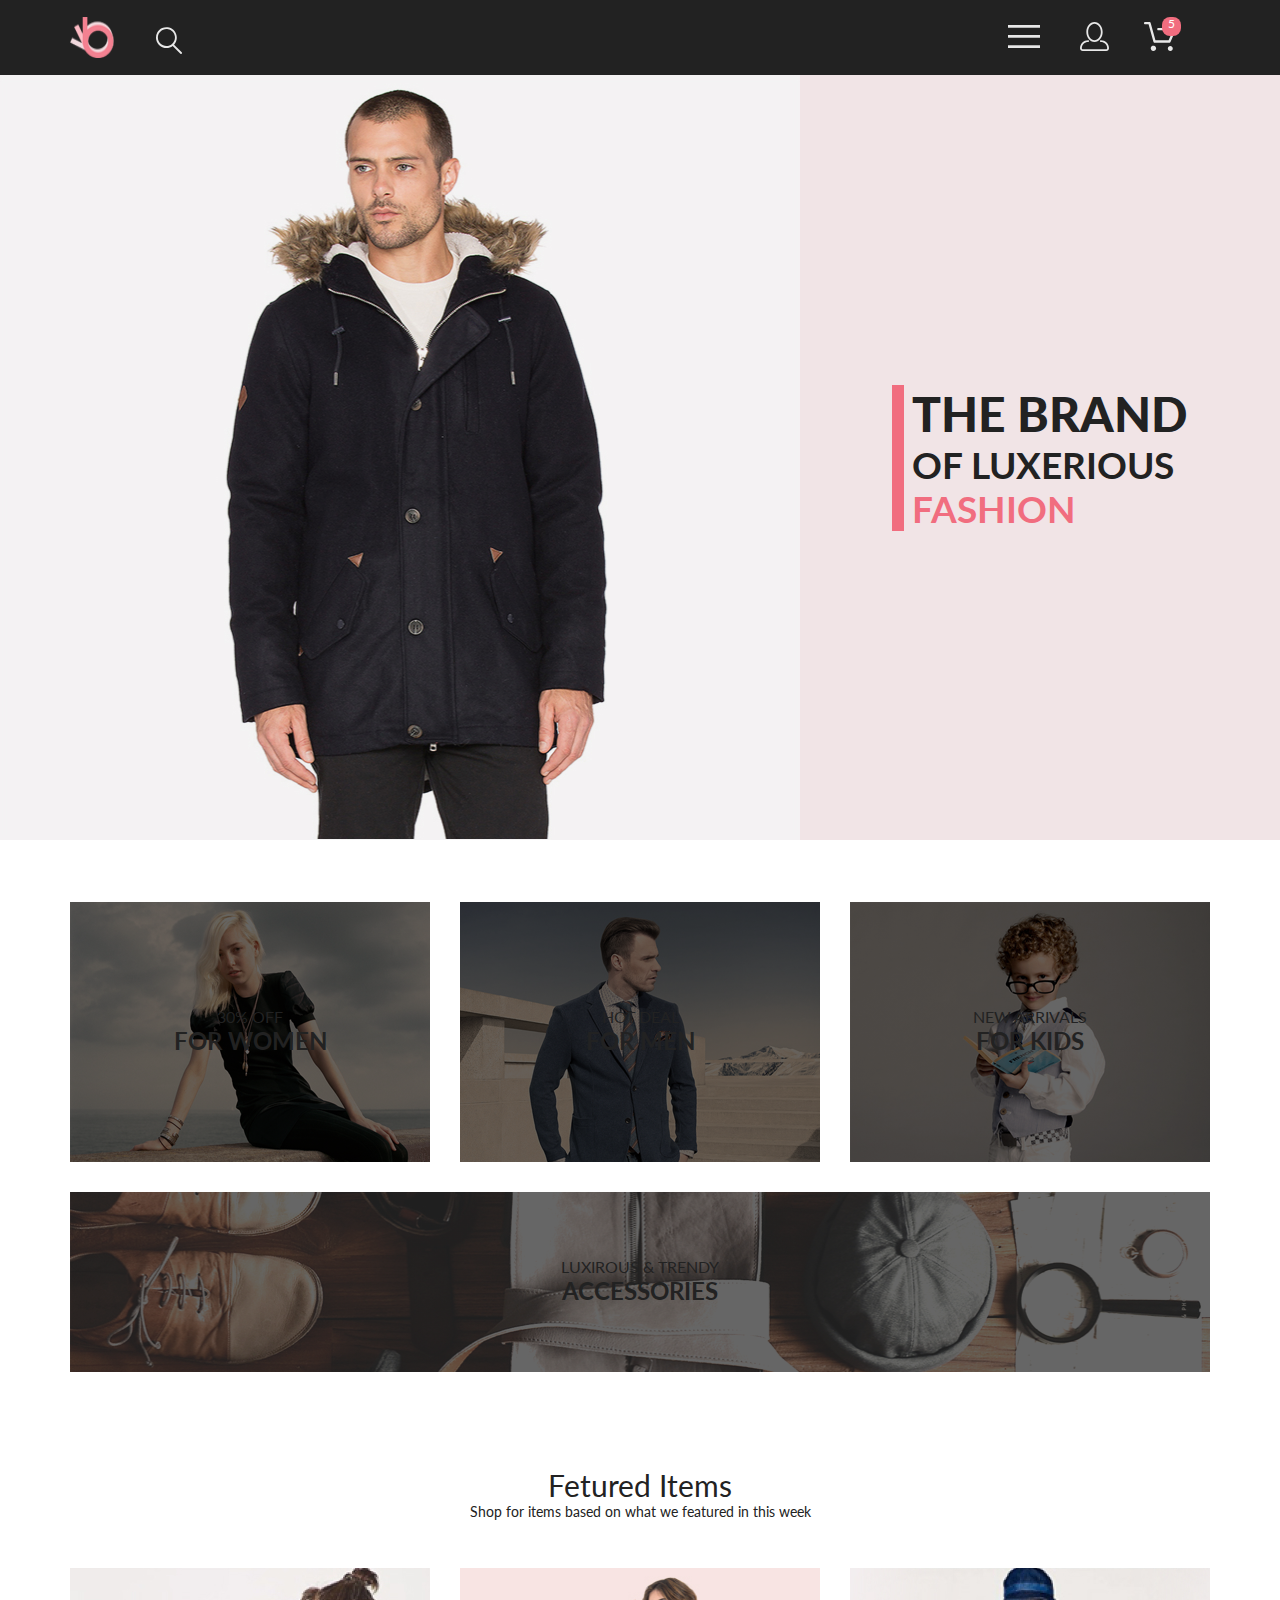
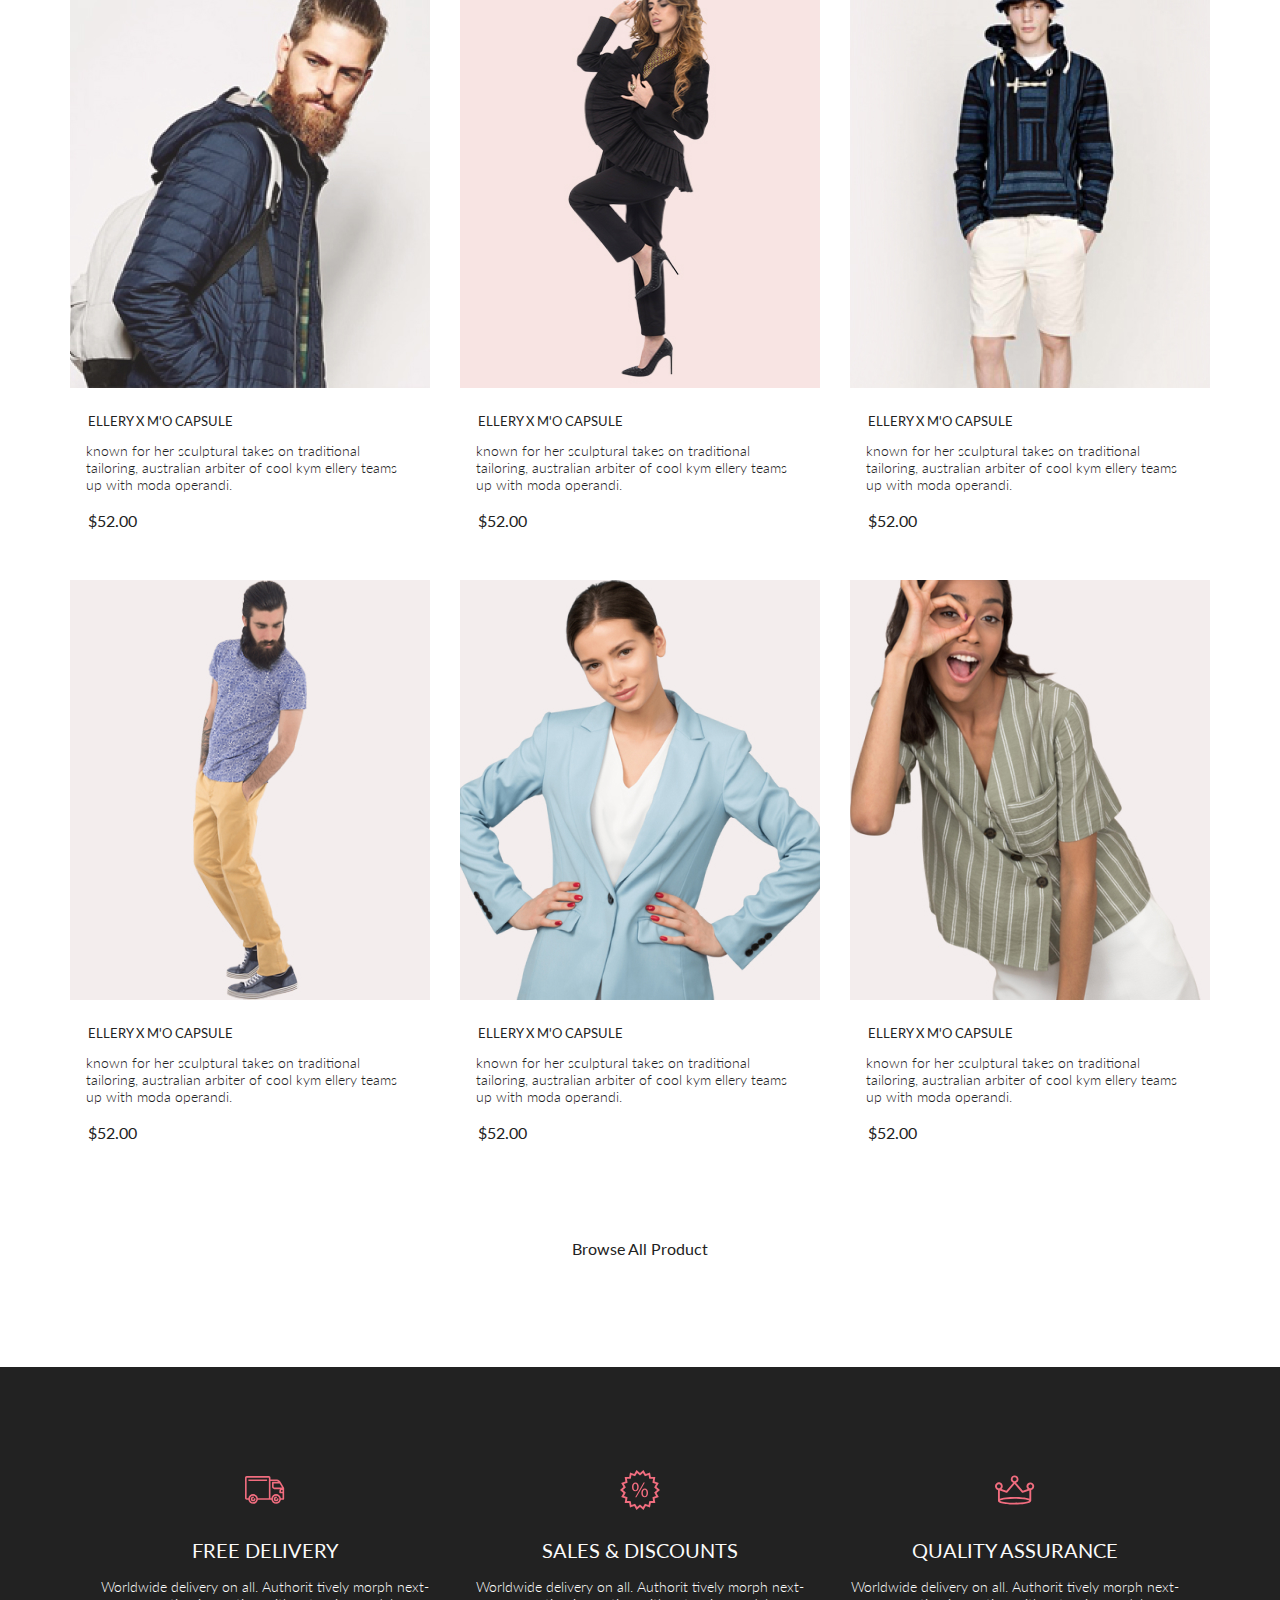
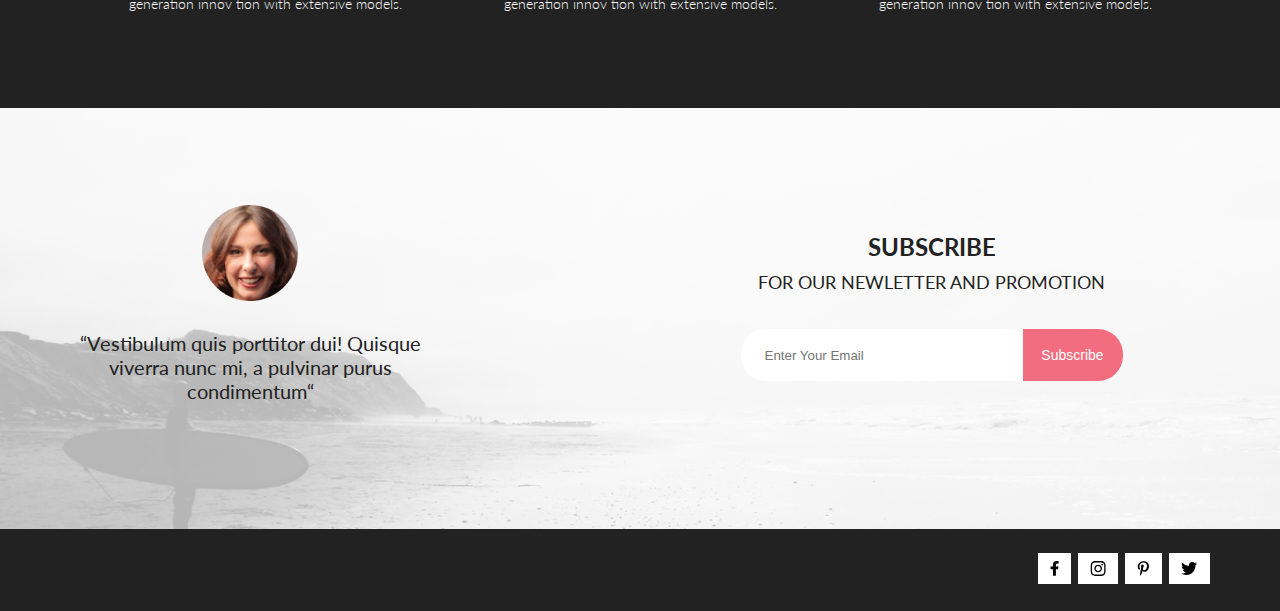
<file: lesson_1/index.html>
<!DOCTYPE html>
<html lang="en">

<head>
    <meta charset="UTF-8">
    <meta http-equiv="X-UA-Compatible" content="IE=edge">
    <meta name="viewport" content="width=device-width, initial-scale=1.0">
    <link rel="preconnect" href="https://fonts.googleapis.com">
    <link rel="preconnect" href="https://fonts.gstatic.com" crossorigin>
    <link href="https://fonts.googleapis.com/css2?family=Lato:wght@300;400;700;900&display=swap" rel="stylesheet">
    <link rel="stylesheet" href="./css/reset.css">
    <link rel="stylesheet" href="./css/style.css">
    <title>Document</title>
</head>

<body>
    <header class="header">
        <div class="container header__wrp">
            <div class="header__wrp-flex">
                <img class="header__logo" src="img/logo.png" alt="logo">
                <form action="#" class="header__loupe">
                    <input class="header__loupe-input" id="search" type="search">
                    <label for="search">
                        <svg width="27" height="28" viewBox="0 0 27 28" xmlns="http://www.w3.org/2000/svg">
                            <path
                                d="M19.0596 17.6259C20.6713 15.8658 21.6282 13.6048 21.7698 11.2225C21.9113 8.84018 21.2288 6.48173 19.8369 4.54318C18.445 2.60463 16.4285 1.20404 14.126 0.576619C11.8234 -0.0508009 9.3751 0.13316 7.19217 1.09761C5.00923 2.06205 3.22463 3.74825 2.13804 5.87302C1.05145 7.9978 0.729054 10.4318 1.225 12.7661C1.72094 15.1005 3.00501 17.1932 4.86158 18.6927C6.71814 20.1922 9.03413 21.0072 11.4206 21.0009C13.673 21.004 15.8645 20.27 17.6606 18.9109L25.4086 26.7179C25.4941 26.807 25.5965 26.8781 25.7099 26.927C25.8232 26.9759 25.9452 27.0017 26.0686 27.0029C26.1923 27.0033 26.3148 26.9782 26.4283 26.9292C26.5419 26.8801 26.6441 26.8082 26.7286 26.7179C26.9025 26.537 26.9997 26.2958 26.9997 26.0449C26.9997 25.794 26.9025 25.5528 26.7286 25.3719L19.0596 17.6259ZM2.88662 10.5009C2.89946 8.81563 3.41094 7.17187 4.35659 5.77685C5.30224 4.38183 6.63972 3.29801 8.20044 2.662C9.76115 2.02599 11.4752 1.86627 13.1266 2.20298C14.7779 2.53969 16.2926 3.35775 17.4797 4.55404C18.6668 5.75033 19.4732 7.27129 19.7972 8.92519C20.1212 10.5791 19.9483 12.2919 19.3002 13.8476C18.6522 15.4034 17.5581 16.7325 16.1559 17.6674C14.7536 18.6023 13.1059 19.1011 11.4206 19.1009C9.14916 19.0901 6.97482 18.1784 5.37484 16.566C3.77486 14.9537 2.87998 12.7724 2.88662 10.5009Z"
                                fill="#E8E8E8" />
                        </svg>
                    </label>
                </form>
            </div>
            <ul class="header__list">
                <li class="header__item">
                    <button class="header__button">
                        <svg width="32" height="23" viewBox="0 0 32 23" xmlns="http://www.w3.org/2000/svg">
                            <path d="M0 23V20.31H32V23H0ZM0 12.76V10.07H32V12.76H0ZM0 2.69V0H32V2.69H0Z"
                                fill="#E8E8E8" />
                        </svg>
                    </button>
                </li>
                <li class="header__item">
                    <a href="#" class="header__link">
                        <svg width="29" height="29" viewBox="0 0 29 29" fill="none" xmlns="http://www.w3.org/2000/svg">
                            <path
                                d="M14.5 19.937C19 19.937 22.656 15.464 22.656 9.968C22.656 4.472 19 0 14.5 0C13.3631 0.0217413 12.2463 0.303398 11.2351 0.823397C10.2239 1.34339 9.34507 2.08794 8.66602 3C7.12663 4.99573 6.30819 7.45381 6.34399 9.974C6.34399 15.465 10 19.937 14.5 19.937ZM14.5 1.813C18 1.813 20.844 5.472 20.844 9.969C20.844 14.466 17.998 18.125 14.5 18.125C11.002 18.125 8.15603 14.465 8.15503 9.969C8.15403 5.473 11 1.813 14.5 1.813ZM20.844 18.125C20.6036 18.125 20.373 18.2205 20.203 18.3905C20.033 18.5605 19.9375 18.7911 19.9375 19.0315C19.9375 19.2719 20.033 19.5025 20.203 19.6725C20.373 19.8425 20.6036 19.938 20.844 19.938C22.526 19.9399 24.1386 20.6088 25.3279 21.7982C26.5172 22.9875 27.1861 24.6 27.188 26.282C27.1875 26.5221 27.0918 26.7523 26.922 26.9221C26.7522 27.0918 26.5221 27.1875 26.282 27.188H2.71997C2.47985 27.1875 2.24975 27.0918 2.07996 26.9221C1.91016 26.7523 1.81449 26.5221 1.81396 26.282C1.81608 24.6001 2.48517 22.9877 3.67444 21.7985C4.86371 20.6092 6.47608 19.9401 8.15796 19.938C8.39824 19.938 8.62868 19.8425 8.79858 19.6726C8.96849 19.5027 9.06396 19.2723 9.06396 19.032C9.06396 18.7917 8.96849 18.5613 8.79858 18.3914C8.62868 18.2215 8.39824 18.126 8.15796 18.126C5.99541 18.1279 3.92201 18.9875 2.39258 20.5164C0.863144 22.0453 0.00264777 24.1185 0 26.281C0.000794067 27.0019 0.287502 27.693 0.797241 28.2027C1.30698 28.7125 1.99811 28.9992 2.71899 29H26.282C27.0027 28.9989 27.6936 28.7121 28.2031 28.2024C28.7126 27.6927 28.9992 27.0017 29 26.281C28.9974 24.1187 28.1372 22.0457 26.6083 20.5168C25.0793 18.9878 23.0063 18.1276 20.844 18.125Z"
                                fill="#E8E8E8" />
                        </svg>
                    </a>
                </li>
                <li class="header__item header__cart">
                    <a href="#" class="header__link">
                        <svg width="33" height="29" viewBox="0 0 33 29" fill="none" xmlns="http://www.w3.org/2000/svg">
                            <path
                                d="M27.199 29C26.5512 28.9738 25.9396 28.6948 25.4952 28.2227C25.0509 27.7506 24.8094 27.1232 24.8225 26.475C24.8356 25.8269 25.1023 25.2097 25.5653 24.7559C26.0283 24.3022 26.6508 24.048 27.2991 24.048C27.9474 24.048 28.5697 24.3022 29.0327 24.7559C29.4957 25.2097 29.7624 25.8269 29.7755 26.475C29.7886 27.1232 29.5471 27.7506 29.1028 28.2227C28.6585 28.6948 28.0468 28.9738 27.399 29H27.199ZM7.75098 26.32C7.75098 25.79 7.90815 25.2718 8.20264 24.8311C8.49712 24.3904 8.91569 24.0469 9.4054 23.844C9.8951 23.6412 10.434 23.5881 10.9539 23.6915C11.4737 23.7949 11.9512 24.0502 12.326 24.425C12.7009 24.7998 12.9562 25.2773 13.0596 25.7972C13.163 26.317 13.1098 26.8559 12.907 27.3456C12.7041 27.8353 12.3606 28.2539 11.9199 28.5483C11.4792 28.8428 10.9611 29 10.431 29C10.0789 29.0003 9.73017 28.9311 9.40479 28.7966C9.0794 28.662 8.78374 28.4646 8.53467 28.2158C8.28559 27.9669 8.08805 27.6713 7.95325 27.3461C7.81844 27.0208 7.74902 26.6721 7.74902 26.32H7.75098ZM11.551 20.686C11.2916 20.6868 11.039 20.6024 10.8322 20.4457C10.6253 20.2891 10.4756 20.0689 10.406 19.819L5.573 2.36401H2.18005C1.86657 2.36401 1.56591 2.23947 1.34424 2.01781C1.12257 1.79614 0.998047 1.49549 0.998047 1.18201C0.998047 0.868519 1.12257 0.567873 1.34424 0.346205C1.56591 0.124537 1.86657 5.81268e-06 2.18005 5.81268e-06H6.46106C6.72055 -0.00080736 6.97309 0.0837201 7.17981 0.240568C7.38653 0.397416 7.53589 0.617884 7.60498 0.868006L12.438 18.323H25.616L29.999 8.27501H15.399C15.2409 8.27961 15.0834 8.25242 14.9359 8.19507C14.7884 8.13771 14.6539 8.05134 14.5404 7.94108C14.4269 7.83082 14.3366 7.69891 14.275 7.55315C14.2134 7.40739 14.1816 7.25075 14.1816 7.0925C14.1816 6.93426 14.2134 6.77762 14.275 6.63186C14.3366 6.4861 14.4269 6.35419 14.5404 6.24393C14.6539 6.13367 14.7884 6.0473 14.9359 5.98994C15.0834 5.93259 15.2409 5.90541 15.399 5.91001H31.812C32.0077 5.90996 32.2003 5.95866 32.3724 6.05172C32.5446 6.14478 32.6908 6.27926 32.798 6.44301C32.9058 6.60729 32.9714 6.79569 32.9889 6.99145C33.0063 7.18721 32.9752 7.38424 32.8981 7.565L27.493 19.977C27.4007 20.1876 27.249 20.3668 27.0565 20.4927C26.864 20.6186 26.6391 20.6858 26.4091 20.686H11.551Z"
                                fill="#E8E8E8" />
                        </svg>
                    </a>
                    <p class="header__cart-items">5</p>
                </li>


            </ul>
            <nav class="header__nav">
                <h2 class="header__title">menu</h2>
                <ul class="header__nav-list">
                    <li class="header__nav-item nav-sub-item">
                        <a href="#">man</a>
                        <ul class="nav-sub-item__list">
                            <li class="nav-sub-item__item">
                                <a href="#">Accessories</a>
                            </li>
                            <li class="nav-sub-item__item">
                                <a href="#">Bags</a>
                            </li>
                            <li class="nav-sub-item__item">
                                <a href="#">Denim</a>
                            </li>
                            <li class="nav-sub-item__item">
                                <a href="#">T-Shirts</a>
                            </li>
                        </ul>
                    </li>
                    <li class="header__nav-item nav-sub-item">
                        <a href="#">woman</a>
                        <ul class="nav-sub-item__list">
                            <li class="nav-sub-item__item">
                                <a href="#">accessories</a>
                            </li>
                            <li class="nav-sub-item__item">
                                <a href="#">jackets & coats</a>
                            </li>
                            <li class="nav-sub-item__item">
                                <a href="#">polos</a>
                            </li>
                            <li class="nav-sub-item__item">
                                <a href="#">t-shirts</a>
                            </li>
                            <li class="nav-sub-item__item">
                                <a href="#">shirts</a>
                            </li>
                        </ul>
                    </li>
                    <li class="header__nav-item nav-sub-item">
                        <a href="#">kids</a>
                        <ul class="nav-sub-item__list">
                            <li class="nav-sub-item__item">
                                <a href="#">accessories</a>
                            </li>
                            <li class="nav-sub-item__item">
                                <a href="#">jackets & coats</a>
                            </li>
                            <li class="nav-sub-item__item">
                                <a href="#">polos</a>
                            </li>
                            <li class="nav-sub-item__item">
                                <a href="#">t-shirts</a>
                            </li>
                            <li class="nav-sub-item__item">
                                <a href="#">shirts</a>
                            </li>
                            <li class="nav-sub-item__item">
                                <a href="#">bags</a>
                            </li>
                        </ul>
                    </li>
                </ul>
            </nav>
        </div>
    </header>
    <main>
        <section class="brand">
            <img class="brand__img" src="img/thebrand_man.jpg" alt="brand_man">
            <div class="brand__title-wrp">
                <h1 class="brand__title">the brand <span class="brand__subtitle">of luxerious <span
                            class="brand__subtitle-pink">fashion</span></span></h1>
            </div>
        </section>
        <section class="sales container">
            <h2 class="visually-hidden">sales</h2>
            <ul class="sales__list">
                <li class="sales__item sales__item--woman">
                    <p class="sales__title">30% off<br>
                        <span class="sales__pink">for women</span>
                    </p>
                </li>
                <li class="sales__item sales__item--man">
                    <p class="sales__title">hot deal<br>
                        <span class="sales__pink">for men</span>
                    </p>
                </li>
                <li class="sales__item sales__item--kids">
                    <p class="sales__title">new arrivals<br>
                        <span class="sales__pink"> for kids</span>
                    </p>
                </li>
                <li class="sales__item sales__item--shoes">
                    <p class="sales__title">luxirous & trendy
                        <span class="sales__pink">accessories</span>
                    </p>
                </li>

            </ul>
        </section>

        <section class="catalog container">
            <div class="catalog__title">
                <h2 class="catalog__title">Fetured Items</h2>
                <p>Shop for items based on what we featured in this week</p>
            </div>
            <div class="catalog__flex">
                <ul class="catalog__list">
                    <li class="catalog__item">
                        <img class="catalog__item-image" src="img/cart_main_1.jpg" alt="cart-1">
                        <h3 class="catalog__item-title">ellery x m'o capsule</h3>
                        <p class="catalog__item-text">known for her sculptural takes on traditional tailoring,
                            australian
                            arbiter of cool kym ellery
                            teams
                            up with moda operandi.</p>
                        <p class="catalog__item-price">$52.00</p>
                        <button class="catalog__item-button" type="button">
                            <svg width="27" height="25" viewBox="0 0 27 25" xmlns="http://www.w3.org/2000/svg">
                                <path
                                    d="M21.876 22.2662C21.921 22.2549 21.9423 22.2339 21.96 22.2129C21.9678 22.2037 21.9756 22.1946 21.9835 22.1855C22.02 22.1438 22.0233 22.0553 22.0224 22.0105C22.0092 21.9044 21.9185 21.8315 21.8412 21.8315C21.8375 21.8315 21.8336 21.8317 21.8312 21.8318C21.7531 21.8372 21.6653 21.9409 21.6719 22.0625C21.6813 22.1793 21.7675 22.2662 21.8392 22.2662H21.876ZM8.21954 22.2599C8.31873 22.2599 8.39935 22.1655 8.39935 22.0496C8.39935 21.9341 8.31873 21.8401 8.21954 21.8401C8.12042 21.8401 8.03973 21.9341 8.03973 22.0496C8.03973 22.1655 8.12042 22.2599 8.21954 22.2599ZM21.9995 24.2662C21.9517 24.2662 21.8878 24.2662 21.8392 24.2662C20.7017 24.2662 19.7567 23.3545 19.6765 22.198C19.5964 20.9929 20.4937 19.9183 21.6953 19.8364C21.7441 19.8331 21.7928 19.8315 21.8412 19.8315C22.9799 19.8315 23.9413 20.7324 24.019 21.8884C24.0505 22.4915 23.8741 23.0612 23.4898 23.5012C23.1055 23.9575 22.5764 24.2177 21.9995 24.2662ZM8.21954 24.2599C7.01532 24.2599 6.03973 23.2709 6.03973 22.0496C6.03973 20.8291 7.01532 19.8401 8.21954 19.8401C9.42371 19.8401 10.3994 20.8291 10.3994 22.0496C10.3994 23.2709 9.42371 24.2599 8.21954 24.2599ZM21.1984 17.3938H9.13306C8.70013 17.3938 8.31586 17.1005 8.20331 16.6775L4.27753 2.24768H1.52173C0.993408 2.24768 0.560547 1.80859 0.560547 1.27039C0.560547 0.733032 0.993408 0.292969 1.52173 0.292969H4.99933C5.43134 0.292969 5.81561 0.586304 5.9281 1.01025L9.85394 15.4391H20.5576L24.1144 7.13379H12.2578C11.7286 7.13379 11.2957 6.69373 11.2957 6.15649C11.2957 5.61914 11.7286 5.17908 12.2578 5.17908H25.5886C25.9091 5.17908 26.2141 5.34192 26.3896 5.61914C26.566 5.89539 26.5984 6.23743 26.4697 6.547L22.0795 16.807C21.9193 17.1653 21.5827 17.3938 21.1984 17.3938Z"
                                    fill="white" />
                            </svg>
                            <span>Add to Cart</span>
                        </button>
                    </li>

                </ul>
                <ul class="catalog__list">
                    <li class="catalog__item">
                        <img class="catalog__item-image" src="img/cart_main_2.jpg" alt="cart-2">
                        <h3 class="catalog__item-title">ellery x m'o capsule</h3>
                        <p class="catalog__item-text">known for her sculptural takes on traditional tailoring,
                            australian
                            arbiter of cool kym ellery
                            teams
                            up with moda operandi.</p>
                        <p class="catalog__item-price">$52.00</p>
                        <button class="catalog__item-button" type="button">
                            <svg width="27" height="25" viewBox="0 0 27 25" fill="none"
                                xmlns="http://www.w3.org/2000/svg">
                                <path
                                    d="M21.876 22.2662C21.921 22.2549 21.9423 22.2339 21.96 22.2129C21.9678 22.2037 21.9756 22.1946 21.9835 22.1855C22.02 22.1438 22.0233 22.0553 22.0224 22.0105C22.0092 21.9044 21.9185 21.8315 21.8412 21.8315C21.8375 21.8315 21.8336 21.8317 21.8312 21.8318C21.7531 21.8372 21.6653 21.9409 21.6719 22.0625C21.6813 22.1793 21.7675 22.2662 21.8392 22.2662H21.876ZM8.21954 22.2599C8.31873 22.2599 8.39935 22.1655 8.39935 22.0496C8.39935 21.9341 8.31873 21.8401 8.21954 21.8401C8.12042 21.8401 8.03973 21.9341 8.03973 22.0496C8.03973 22.1655 8.12042 22.2599 8.21954 22.2599ZM21.9995 24.2662C21.9517 24.2662 21.8878 24.2662 21.8392 24.2662C20.7017 24.2662 19.7567 23.3545 19.6765 22.198C19.5964 20.9929 20.4937 19.9183 21.6953 19.8364C21.7441 19.8331 21.7928 19.8315 21.8412 19.8315C22.9799 19.8315 23.9413 20.7324 24.019 21.8884C24.0505 22.4915 23.8741 23.0612 23.4898 23.5012C23.1055 23.9575 22.5764 24.2177 21.9995 24.2662ZM8.21954 24.2599C7.01532 24.2599 6.03973 23.2709 6.03973 22.0496C6.03973 20.8291 7.01532 19.8401 8.21954 19.8401C9.42371 19.8401 10.3994 20.8291 10.3994 22.0496C10.3994 23.2709 9.42371 24.2599 8.21954 24.2599ZM21.1984 17.3938H9.13306C8.70013 17.3938 8.31586 17.1005 8.20331 16.6775L4.27753 2.24768H1.52173C0.993408 2.24768 0.560547 1.80859 0.560547 1.27039C0.560547 0.733032 0.993408 0.292969 1.52173 0.292969H4.99933C5.43134 0.292969 5.81561 0.586304 5.9281 1.01025L9.85394 15.4391H20.5576L24.1144 7.13379H12.2578C11.7286 7.13379 11.2957 6.69373 11.2957 6.15649C11.2957 5.61914 11.7286 5.17908 12.2578 5.17908H25.5886C25.9091 5.17908 26.2141 5.34192 26.3896 5.61914C26.566 5.89539 26.5984 6.23743 26.4697 6.547L22.0795 16.807C21.9193 17.1653 21.5827 17.3938 21.1984 17.3938Z"
                                    fill="white" />
                            </svg>
                            <span>Add to Cart</span>
                        </button>
                    </li>

                </ul>
                <ul class="catalog__list">
                    <li class="catalog__item">
                        <img class="catalog__item-image" src="img/cart_main_3.jpg" alt="cart-3">
                        <h3 class="catalog__item-title">ellery x m'o capsule</h3>
                        <p class="catalog__item-text">known for her sculptural takes on traditional tailoring,
                            australian
                            arbiter of cool kym ellery
                            teams
                            up with moda operandi.</p>
                        <p class="catalog__item-price">$52.00</p>
                        <button class="catalog__item-button" type="button">
                            <svg width="27" height="25" viewBox="0 0 27 25" fill="none"
                                xmlns="http://www.w3.org/2000/svg">
                                <path
                                    d="M21.876 22.2662C21.921 22.2549 21.9423 22.2339 21.96 22.2129C21.9678 22.2037 21.9756 22.1946 21.9835 22.1855C22.02 22.1438 22.0233 22.0553 22.0224 22.0105C22.0092 21.9044 21.9185 21.8315 21.8412 21.8315C21.8375 21.8315 21.8336 21.8317 21.8312 21.8318C21.7531 21.8372 21.6653 21.9409 21.6719 22.0625C21.6813 22.1793 21.7675 22.2662 21.8392 22.2662H21.876ZM8.21954 22.2599C8.31873 22.2599 8.39935 22.1655 8.39935 22.0496C8.39935 21.9341 8.31873 21.8401 8.21954 21.8401C8.12042 21.8401 8.03973 21.9341 8.03973 22.0496C8.03973 22.1655 8.12042 22.2599 8.21954 22.2599ZM21.9995 24.2662C21.9517 24.2662 21.8878 24.2662 21.8392 24.2662C20.7017 24.2662 19.7567 23.3545 19.6765 22.198C19.5964 20.9929 20.4937 19.9183 21.6953 19.8364C21.7441 19.8331 21.7928 19.8315 21.8412 19.8315C22.9799 19.8315 23.9413 20.7324 24.019 21.8884C24.0505 22.4915 23.8741 23.0612 23.4898 23.5012C23.1055 23.9575 22.5764 24.2177 21.9995 24.2662ZM8.21954 24.2599C7.01532 24.2599 6.03973 23.2709 6.03973 22.0496C6.03973 20.8291 7.01532 19.8401 8.21954 19.8401C9.42371 19.8401 10.3994 20.8291 10.3994 22.0496C10.3994 23.2709 9.42371 24.2599 8.21954 24.2599ZM21.1984 17.3938H9.13306C8.70013 17.3938 8.31586 17.1005 8.20331 16.6775L4.27753 2.24768H1.52173C0.993408 2.24768 0.560547 1.80859 0.560547 1.27039C0.560547 0.733032 0.993408 0.292969 1.52173 0.292969H4.99933C5.43134 0.292969 5.81561 0.586304 5.9281 1.01025L9.85394 15.4391H20.5576L24.1144 7.13379H12.2578C11.7286 7.13379 11.2957 6.69373 11.2957 6.15649C11.2957 5.61914 11.7286 5.17908 12.2578 5.17908H25.5886C25.9091 5.17908 26.2141 5.34192 26.3896 5.61914C26.566 5.89539 26.5984 6.23743 26.4697 6.547L22.0795 16.807C21.9193 17.1653 21.5827 17.3938 21.1984 17.3938Z"
                                    fill="white" />
                            </svg>
                            <span>Add to Cart</span>
                        </button>
                    </li>

                </ul>
                <ul class="catalog__list">
                    <li class="catalog__item">
                        <img class="catalog__item-image" src="img/cart_main_4.jpg" alt="cart-4">
                        <h3 class="catalog__item-title">ellery x m'o capsule</h3>
                        <p class="catalog__item-text">known for her sculptural takes on traditional tailoring,
                            australian
                            arbiter of cool kym ellery
                            teams
                            up with moda operandi.</p>
                        <p class="catalog__item-price">$52.00</p>
                        <button class="catalog__item-button" type="button">
                            <svg width="27" height="25" viewBox="0 0 27 25" fill="none"
                                xmlns="http://www.w3.org/2000/svg">
                                <path
                                    d="M21.876 22.2662C21.921 22.2549 21.9423 22.2339 21.96 22.2129C21.9678 22.2037 21.9756 22.1946 21.9835 22.1855C22.02 22.1438 22.0233 22.0553 22.0224 22.0105C22.0092 21.9044 21.9185 21.8315 21.8412 21.8315C21.8375 21.8315 21.8336 21.8317 21.8312 21.8318C21.7531 21.8372 21.6653 21.9409 21.6719 22.0625C21.6813 22.1793 21.7675 22.2662 21.8392 22.2662H21.876ZM8.21954 22.2599C8.31873 22.2599 8.39935 22.1655 8.39935 22.0496C8.39935 21.9341 8.31873 21.8401 8.21954 21.8401C8.12042 21.8401 8.03973 21.9341 8.03973 22.0496C8.03973 22.1655 8.12042 22.2599 8.21954 22.2599ZM21.9995 24.2662C21.9517 24.2662 21.8878 24.2662 21.8392 24.2662C20.7017 24.2662 19.7567 23.3545 19.6765 22.198C19.5964 20.9929 20.4937 19.9183 21.6953 19.8364C21.7441 19.8331 21.7928 19.8315 21.8412 19.8315C22.9799 19.8315 23.9413 20.7324 24.019 21.8884C24.0505 22.4915 23.8741 23.0612 23.4898 23.5012C23.1055 23.9575 22.5764 24.2177 21.9995 24.2662ZM8.21954 24.2599C7.01532 24.2599 6.03973 23.2709 6.03973 22.0496C6.03973 20.8291 7.01532 19.8401 8.21954 19.8401C9.42371 19.8401 10.3994 20.8291 10.3994 22.0496C10.3994 23.2709 9.42371 24.2599 8.21954 24.2599ZM21.1984 17.3938H9.13306C8.70013 17.3938 8.31586 17.1005 8.20331 16.6775L4.27753 2.24768H1.52173C0.993408 2.24768 0.560547 1.80859 0.560547 1.27039C0.560547 0.733032 0.993408 0.292969 1.52173 0.292969H4.99933C5.43134 0.292969 5.81561 0.586304 5.9281 1.01025L9.85394 15.4391H20.5576L24.1144 7.13379H12.2578C11.7286 7.13379 11.2957 6.69373 11.2957 6.15649C11.2957 5.61914 11.7286 5.17908 12.2578 5.17908H25.5886C25.9091 5.17908 26.2141 5.34192 26.3896 5.61914C26.566 5.89539 26.5984 6.23743 26.4697 6.547L22.0795 16.807C21.9193 17.1653 21.5827 17.3938 21.1984 17.3938Z"
                                    fill="white" />
                            </svg>
                            <span>Add to Cart</span>
                        </button>
                    </li>

                </ul>
                <ul class="catalog__list">
                    <li class="catalog__item">
                        <img class="catalog__item-image" src="img/cart_main_5.jpg" alt="cart-5">
                        <h3 class="catalog__item-title">ellery x m'o capsule</h3>
                        <p class="catalog__item-text">known for her sculptural takes on traditional tailoring,
                            australian
                            arbiter of cool kym ellery
                            teams
                            up with moda operandi.</p>
                        <p class="catalog__item-price">$52.00</p>
                        <button class="catalog__item-button" type="button">
                            <svg width="27" height="25" viewBox="0 0 27 25" fill="none"
                                xmlns="http://www.w3.org/2000/svg">
                                <path
                                    d="M21.876 22.2662C21.921 22.2549 21.9423 22.2339 21.96 22.2129C21.9678 22.2037 21.9756 22.1946 21.9835 22.1855C22.02 22.1438 22.0233 22.0553 22.0224 22.0105C22.0092 21.9044 21.9185 21.8315 21.8412 21.8315C21.8375 21.8315 21.8336 21.8317 21.8312 21.8318C21.7531 21.8372 21.6653 21.9409 21.6719 22.0625C21.6813 22.1793 21.7675 22.2662 21.8392 22.2662H21.876ZM8.21954 22.2599C8.31873 22.2599 8.39935 22.1655 8.39935 22.0496C8.39935 21.9341 8.31873 21.8401 8.21954 21.8401C8.12042 21.8401 8.03973 21.9341 8.03973 22.0496C8.03973 22.1655 8.12042 22.2599 8.21954 22.2599ZM21.9995 24.2662C21.9517 24.2662 21.8878 24.2662 21.8392 24.2662C20.7017 24.2662 19.7567 23.3545 19.6765 22.198C19.5964 20.9929 20.4937 19.9183 21.6953 19.8364C21.7441 19.8331 21.7928 19.8315 21.8412 19.8315C22.9799 19.8315 23.9413 20.7324 24.019 21.8884C24.0505 22.4915 23.8741 23.0612 23.4898 23.5012C23.1055 23.9575 22.5764 24.2177 21.9995 24.2662ZM8.21954 24.2599C7.01532 24.2599 6.03973 23.2709 6.03973 22.0496C6.03973 20.8291 7.01532 19.8401 8.21954 19.8401C9.42371 19.8401 10.3994 20.8291 10.3994 22.0496C10.3994 23.2709 9.42371 24.2599 8.21954 24.2599ZM21.1984 17.3938H9.13306C8.70013 17.3938 8.31586 17.1005 8.20331 16.6775L4.27753 2.24768H1.52173C0.993408 2.24768 0.560547 1.80859 0.560547 1.27039C0.560547 0.733032 0.993408 0.292969 1.52173 0.292969H4.99933C5.43134 0.292969 5.81561 0.586304 5.9281 1.01025L9.85394 15.4391H20.5576L24.1144 7.13379H12.2578C11.7286 7.13379 11.2957 6.69373 11.2957 6.15649C11.2957 5.61914 11.7286 5.17908 12.2578 5.17908H25.5886C25.9091 5.17908 26.2141 5.34192 26.3896 5.61914C26.566 5.89539 26.5984 6.23743 26.4697 6.547L22.0795 16.807C21.9193 17.1653 21.5827 17.3938 21.1984 17.3938Z"
                                    fill="white" />
                            </svg>
                            <span>Add to Cart</span>
                        </button>
                    </li>

                </ul>
                <ul class="catalog__list">
                    <li class="catalog__item">
                        <img class="catalog__item-image" src="img/cart_main_6.jpg" alt="cart-6">
                        <h3 class="catalog__item-title">ellery x m'o capsule</h3>
                        <p class="catalog__item-text">known for her sculptural takes on traditional tailoring,
                            australian
                            arbiter of cool kym ellery
                            teams
                            up with moda operandi.</p>
                        <p class="catalog__item-price">$52.00</p>
                        <button class="catalog__item-button" type="button">
                            <svg width="27" height="25" viewBox="0 0 27 25" fill="none"
                                xmlns="http://www.w3.org/2000/svg">
                                <path
                                    d="M21.876 22.2662C21.921 22.2549 21.9423 22.2339 21.96 22.2129C21.9678 22.2037 21.9756 22.1946 21.9835 22.1855C22.02 22.1438 22.0233 22.0553 22.0224 22.0105C22.0092 21.9044 21.9185 21.8315 21.8412 21.8315C21.8375 21.8315 21.8336 21.8317 21.8312 21.8318C21.7531 21.8372 21.6653 21.9409 21.6719 22.0625C21.6813 22.1793 21.7675 22.2662 21.8392 22.2662H21.876ZM8.21954 22.2599C8.31873 22.2599 8.39935 22.1655 8.39935 22.0496C8.39935 21.9341 8.31873 21.8401 8.21954 21.8401C8.12042 21.8401 8.03973 21.9341 8.03973 22.0496C8.03973 22.1655 8.12042 22.2599 8.21954 22.2599ZM21.9995 24.2662C21.9517 24.2662 21.8878 24.2662 21.8392 24.2662C20.7017 24.2662 19.7567 23.3545 19.6765 22.198C19.5964 20.9929 20.4937 19.9183 21.6953 19.8364C21.7441 19.8331 21.7928 19.8315 21.8412 19.8315C22.9799 19.8315 23.9413 20.7324 24.019 21.8884C24.0505 22.4915 23.8741 23.0612 23.4898 23.5012C23.1055 23.9575 22.5764 24.2177 21.9995 24.2662ZM8.21954 24.2599C7.01532 24.2599 6.03973 23.2709 6.03973 22.0496C6.03973 20.8291 7.01532 19.8401 8.21954 19.8401C9.42371 19.8401 10.3994 20.8291 10.3994 22.0496C10.3994 23.2709 9.42371 24.2599 8.21954 24.2599ZM21.1984 17.3938H9.13306C8.70013 17.3938 8.31586 17.1005 8.20331 16.6775L4.27753 2.24768H1.52173C0.993408 2.24768 0.560547 1.80859 0.560547 1.27039C0.560547 0.733032 0.993408 0.292969 1.52173 0.292969H4.99933C5.43134 0.292969 5.81561 0.586304 5.9281 1.01025L9.85394 15.4391H20.5576L24.1144 7.13379H12.2578C11.7286 7.13379 11.2957 6.69373 11.2957 6.15649C11.2957 5.61914 11.7286 5.17908 12.2578 5.17908H25.5886C25.9091 5.17908 26.2141 5.34192 26.3896 5.61914C26.566 5.89539 26.5984 6.23743 26.4697 6.547L22.0795 16.807C21.9193 17.1653 21.5827 17.3938 21.1984 17.3938Z"
                                    fill="white" />
                            </svg>
                            <span>Add to Cart</span>
                        </button>
                    </li>

                </ul>
            </div>


            <div class="catalog__link">
                <a class="catalog__link-allproduct" href="#">browse all product</a>
            </div>

        </section>

        <section class="benefits">
            <div class="container">
                <h2 class="visually-hidden">plus</h2>
                <div class="benefits__flex">
                    <ul class="benefits__list">
                        <li class="benefits__item">
                            <img class="benefits__item-image" src="img/freedelivery.svg" alt="shipping" width="40"
                                height="40">
                            <p class="benefits__item-title">free delivery</p>
                            <p class="benefits__item-text">Worldwide delivery on all. Authorit tively morph
                                next-generation
                                innov tion with extensive
                                models.
                            </p>
                        </li>
                    </ul>
                    <ul class="benefits__list">
                        <li class="benefits__discount">
                            <img class="benefits__item-image" src="img/sale_discount.svg" alt="discount" width="40"
                                height="40">
                            <p class="benefits__item-title">sales & discounts</p>
                            <p class="benefits__item-text">Worldwide delivery on all. Authorit tively morph
                                next-generation
                                innov tion with extensive
                                models.
                            </p>
                        </li>
                    </ul>
                    <ul class="benefits__list">
                        <li class="benefits__item">
                            <img class="benefits__item-image" src="img/quality_assurance.svg" alt="assurance" width="40"
                                height="40">
                            <p class="benefits__item-title">quality assurance</p>
                            <p class="benefits__item-text">Worldwide delivery on all. Authorit tively morph
                                next-generation
                                innov tion with extensive
                                models.
                            </p>
                        </li>
                    </ul>
                </div>
            </div>
        </section>

    </main>
    <footer>
        <section class="review">
            <div class="container">
                <h2 class="visually-hidden">review</h2>
                <div class="review__flex">
                    <div class="review__face">
                        <img class="review__image" src="img/girl_reviews.png" alt="reviews">
                        <p class="review__text">“Vestibulum quis porttitor dui! Quisque viverra nunc mi, a pulvinar
                            purus
                            condimentum“</p>
                    </div>
                    <form class="review__forms" action="#">
                        <p class="review__title">
                            <span class="review__title-subtext">subscribe</span> <br>
                            for our newletter and promotion
                        </p>
                        <div class="review__input">
                            <input class="review__input-forms" id='email' type="email" placeholder="enter your email"
                                required>
                            <button class="review__input-button" type="submit">Subscribe</button>
                        </div>
                    </form>
                </div>
            </div>
        </section>
        <section class="brandsafe">
            <div class="brandsafe__flex container">
                <div class="brandsafe__copy">
                    <h2 class="brandsafe__title">© 2021 brand all rights reserved.</h2>
                </div>

                <ul class="brandsafe__smm-list">
                    <li class="brandsafe__smm-item">
                        <a href="#">
                            <svg class="brandsafe__smm-footer" width="9" height="15" viewBox="0 0 9 15"
                                xmlns="http://www.w3.org/2000/svg">
                                <path
                                    d="M8.08836 8.28L8.50686 5.61602H5.89022V3.88729C5.89022 3.15847 6.25574 2.44806 7.42765 2.44806H8.61722V0.179975C8.61722 0.179975 7.53772 0 6.50561 0C4.35073 0 2.9422 1.27593 2.9422 3.5857V5.61602H0.546875V8.28H2.9422V14.72H5.89022V8.28H8.08836Z" />
                            </svg>
                        </a>
                    </li>
                    <li class="brandsafe__smm-item">
                        <a href="#">

                            <svg class="brandsafe__smm-footer" width="16" height="15" viewBox="0 0 16 15"
                                xmlns="http://www.w3.org/2000/svg">
                                <path
                                    d="M8.13897 3.68159C6.02383 3.68159 4.31774 5.38491 4.31774 7.49663C4.31774 9.60835 6.02383 11.3117 8.13897 11.3117C10.2541 11.3117 11.9602 9.60835 11.9602 7.49663C11.9602 5.38491 10.2541 3.68159 8.13897 3.68159ZM8.13897 9.9769C6.77211 9.9769 5.65467 8.8646 5.65467 7.49663C5.65467 6.12866 6.76878 5.01636 8.13897 5.01636C9.50915 5.01636 10.6233 6.12866 10.6233 7.49663C10.6233 8.8646 9.50583 9.9769 8.13897 9.9769V9.9769ZM13.0078 3.52554C13.0078 4.02026 12.6087 4.41538 12.1165 4.41538C11.621 4.41538 11.2252 4.01694 11.2252 3.52554C11.2252 3.03413 11.6243 2.63569 12.1165 2.63569C12.6087 2.63569 13.0078 3.03413 13.0078 3.52554ZM15.5386 4.42866C15.4821 3.23667 15.2094 2.18081 14.3347 1.31089C13.4634 0.440967 12.4058 0.168701 11.2119 0.108936C9.9814 0.039209 6.29321 0.039209 5.0627 0.108936C3.8721 0.165381 2.81453 0.437646 1.93987 1.30757C1.06522 2.17749 0.795836 3.23335 0.735973 4.42534C0.666134 5.65386 0.666134 9.33608 0.735973 10.5646C0.79251 11.7566 1.06522 12.8124 1.93987 13.6824C2.81453 14.5523 3.86878 14.8246 5.0627 14.8843C6.29321 14.9541 9.9814 14.9541 11.2119 14.8843C12.4058 14.8279 13.4634 14.5556 14.3347 13.6824C15.2061 12.8124 15.4788 11.7566 15.5386 10.5646C15.6085 9.33608 15.6085 5.65718 15.5386 4.42866V4.42866ZM13.949 11.8828C13.6895 12.5335 13.1874 13.0349 12.5322 13.2972C11.5511 13.6857 9.22314 13.596 8.13897 13.596C7.05479 13.596 4.72348 13.6824 3.74573 13.2972C3.09389 13.0382 2.59171 12.5369 2.32898 11.8828C1.93987 10.9033 2.02967 8.57905 2.02967 7.49663C2.02967 6.41421 1.9432 4.08667 2.32898 3.1105C2.58838 2.45972 3.09056 1.95835 3.74573 1.69604C4.7268 1.30757 7.05479 1.39722 8.13897 1.39722C9.22314 1.39722 11.5545 1.31089 12.5322 1.69604C13.184 1.95503 13.6862 2.4564 13.949 3.1105C14.3381 4.08999 14.2483 6.41421 14.2483 7.49663C14.2483 8.57905 14.3381 10.9066 13.949 11.8828Z" />
                            </svg>
                        </a>
                    </li>
                    <li class="brandsafe__smm-item">
                        <a href="#">

                            <svg class="brandsafe__smm-footer" width="13" height="15" viewBox="0 0 13 16"
                                xmlns="http://www.w3.org/2000/svg">
                                <path
                                    d="M6.74032 0.203125C3.55564 0.203125 0.408203 2.34063 0.408203 5.8C0.408203 8 1.63738 9.25 2.38233 9.25C2.68963 9.25 2.86655 8.3875 2.86655 8.14375C2.86655 7.85313 2.13091 7.23438 2.13091 6.025C2.13091 3.5125 4.03055 1.73125 6.4889 1.73125C8.60271 1.73125 10.1671 2.94062 10.1671 5.1625C10.1671 6.82187 9.50597 9.93437 7.36422 9.93437C6.59133 9.93437 5.93018 9.37187 5.93018 8.56563C5.93018 7.38438 6.74963 6.24062 6.74963 5.02187C6.74963 2.95312 3.835 3.32812 3.835 5.82812C3.835 6.35313 3.90018 6.93437 4.13298 7.4125C3.70463 9.26875 2.82931 12.0344 2.82931 13.9469C2.82931 14.5375 2.91311 15.1188 2.96899 15.7094C3.07452 15.8281 3.02175 15.8156 3.18316 15.7563C4.74757 13.6 4.69169 13.1781 5.3994 10.3562C5.78119 11.0875 6.76826 11.4812 7.55046 11.4812C10.8469 11.4812 12.3275 8.24688 12.3275 5.33125C12.3275 2.22813 9.66427 0.203125 6.74032 0.203125Z" />
                            </svg>
                        </a>
                    </li>
                    <li class="brandsafe__smm-item">
                        <a href="#">

                            <svg class="brandsafe__smm-footer" width="17" height="15" viewBox="0 0 17 14"
                                xmlns="http://www.w3.org/2000/svg">
                                <path
                                    d="M14.417 3.74052C14.427 3.88264 14.427 4.0248 14.427 4.16692C14.427 8.50192 11.1498 13.4969 5.15986 13.4969C3.31448 13.4969 1.60022 12.9588 0.158203 12.0248C0.420396 12.0552 0.67247 12.0654 0.944752 12.0654C2.46741 12.0654 3.8691 11.5476 4.98843 10.6644C3.5565 10.6339 2.3565 9.68977 1.94305 8.39027C2.14475 8.4207 2.34642 8.44102 2.5582 8.44102C2.85063 8.44102 3.14308 8.40039 3.41533 8.32936C1.92291 8.02477 0.803551 6.70498 0.803551 5.11108V5.07048C1.23715 5.31414 1.74139 5.46642 2.2758 5.4867C1.39849 4.89786 0.823727 3.8928 0.823727 2.75573C0.823727 2.14661 0.985041 1.58823 1.26741 1.10092C2.87077 3.09077 5.28086 4.39023 7.98334 4.53239C7.93293 4.28873 7.90266 4.03495 7.90266 3.78114C7.90266 1.97402 9.35477 0.501953 11.1598 0.501953C12.0976 0.501953 12.9446 0.897891 13.5396 1.53748C14.2757 1.39536 14.9816 1.12123 15.6068 0.745609C15.3648 1.50705 14.8505 2.14664 14.1749 2.5527C14.8304 2.48167 15.4657 2.29889 16.0505 2.04511C15.6069 2.69483 15.0522 3.27348 14.417 3.74052Z" />
                            </svg>

                        </a>
                    </li>
                </ul>
            </div>
            </div>

        </section>
    </footer>

</body>

</html>
</file>
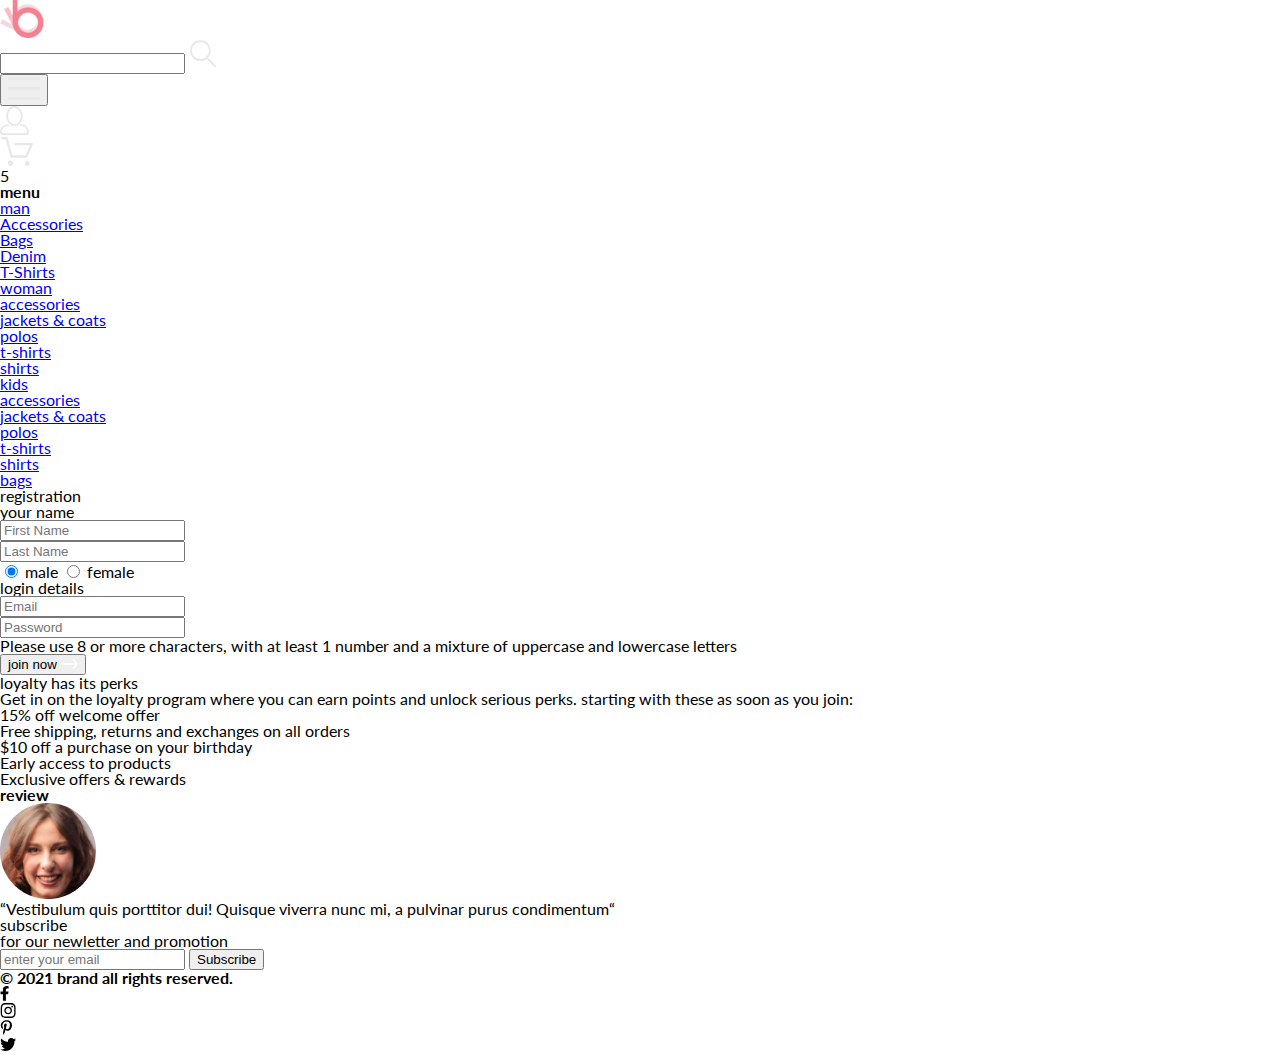
<file: lesson_1/registration.html>
<!DOCTYPE html>
<html lang="en">

<head>
    <meta charset="UTF-8">
    <meta http-equiv="X-UA-Compatible" content="IE=edge">
    <meta name="viewport" content="width=device-width, initial-scale=1.0">
    <link rel="preconnect" href="https://fonts.googleapis.com">
    <link rel="preconnect" href="https://fonts.gstatic.com" crossorigin>
    <link href="https://fonts.googleapis.com/css2?family=Lato:wght@300;400;700;900&display=swap" rel="stylesheet">
    <link rel="stylesheet" href="css/reset.css">
    <link rel="stylesheet" href="css/reset.css">
    <title>Document</title>
</head>

<body>
    <header class="header">
        <div class="container header__wrp">
            <div class="header__wrp-flex">
                <img class="header__logo" src="img/logo.png" alt="logo">
                <form action="#" class="header__loupe">
                    <input class="header__loupe-input" id="search" type="search">
                    <label for="search">
                        <svg width="27" height="28" viewBox="0 0 27 28" xmlns="http://www.w3.org/2000/svg">
                            <path
                                d="M19.0596 17.6259C20.6713 15.8658 21.6282 13.6048 21.7698 11.2225C21.9113 8.84018 21.2288 6.48173 19.8369 4.54318C18.445 2.60463 16.4285 1.20404 14.126 0.576619C11.8234 -0.0508009 9.3751 0.13316 7.19217 1.09761C5.00923 2.06205 3.22463 3.74825 2.13804 5.87302C1.05145 7.9978 0.729054 10.4318 1.225 12.7661C1.72094 15.1005 3.00501 17.1932 4.86158 18.6927C6.71814 20.1922 9.03413 21.0072 11.4206 21.0009C13.673 21.004 15.8645 20.27 17.6606 18.9109L25.4086 26.7179C25.4941 26.807 25.5965 26.8781 25.7099 26.927C25.8232 26.9759 25.9452 27.0017 26.0686 27.0029C26.1923 27.0033 26.3148 26.9782 26.4283 26.9292C26.5419 26.8801 26.6441 26.8082 26.7286 26.7179C26.9025 26.537 26.9997 26.2958 26.9997 26.0449C26.9997 25.794 26.9025 25.5528 26.7286 25.3719L19.0596 17.6259ZM2.88662 10.5009C2.89946 8.81563 3.41094 7.17187 4.35659 5.77685C5.30224 4.38183 6.63972 3.29801 8.20044 2.662C9.76115 2.02599 11.4752 1.86627 13.1266 2.20298C14.7779 2.53969 16.2926 3.35775 17.4797 4.55404C18.6668 5.75033 19.4732 7.27129 19.7972 8.92519C20.1212 10.5791 19.9483 12.2919 19.3002 13.8476C18.6522 15.4034 17.5581 16.7325 16.1559 17.6674C14.7536 18.6023 13.1059 19.1011 11.4206 19.1009C9.14916 19.0901 6.97482 18.1784 5.37484 16.566C3.77486 14.9537 2.87998 12.7724 2.88662 10.5009Z"
                                fill="#E8E8E8" />
                        </svg>
                    </label>
                </form>
            </div>
            <ul class="header__list">
                <li class="header__item">
                    <button class="header__button">
                        <svg width="32" height="23" viewBox="0 0 32 23" xmlns="http://www.w3.org/2000/svg">
                            <path d="M0 23V20.31H32V23H0ZM0 12.76V10.07H32V12.76H0ZM0 2.69V0H32V2.69H0Z"
                                fill="#E8E8E8" />
                        </svg>
                    </button>
                </li>
                <li class="header__item">
                    <a href="#" class="header__link">
                        <svg width="29" height="29" viewBox="0 0 29 29" fill="none" xmlns="http://www.w3.org/2000/svg">
                            <path
                                d="M14.5 19.937C19 19.937 22.656 15.464 22.656 9.968C22.656 4.472 19 0 14.5 0C13.3631 0.0217413 12.2463 0.303398 11.2351 0.823397C10.2239 1.34339 9.34507 2.08794 8.66602 3C7.12663 4.99573 6.30819 7.45381 6.34399 9.974C6.34399 15.465 10 19.937 14.5 19.937ZM14.5 1.813C18 1.813 20.844 5.472 20.844 9.969C20.844 14.466 17.998 18.125 14.5 18.125C11.002 18.125 8.15603 14.465 8.15503 9.969C8.15403 5.473 11 1.813 14.5 1.813ZM20.844 18.125C20.6036 18.125 20.373 18.2205 20.203 18.3905C20.033 18.5605 19.9375 18.7911 19.9375 19.0315C19.9375 19.2719 20.033 19.5025 20.203 19.6725C20.373 19.8425 20.6036 19.938 20.844 19.938C22.526 19.9399 24.1386 20.6088 25.3279 21.7982C26.5172 22.9875 27.1861 24.6 27.188 26.282C27.1875 26.5221 27.0918 26.7523 26.922 26.9221C26.7522 27.0918 26.5221 27.1875 26.282 27.188H2.71997C2.47985 27.1875 2.24975 27.0918 2.07996 26.9221C1.91016 26.7523 1.81449 26.5221 1.81396 26.282C1.81608 24.6001 2.48517 22.9877 3.67444 21.7985C4.86371 20.6092 6.47608 19.9401 8.15796 19.938C8.39824 19.938 8.62868 19.8425 8.79858 19.6726C8.96849 19.5027 9.06396 19.2723 9.06396 19.032C9.06396 18.7917 8.96849 18.5613 8.79858 18.3914C8.62868 18.2215 8.39824 18.126 8.15796 18.126C5.99541 18.1279 3.92201 18.9875 2.39258 20.5164C0.863144 22.0453 0.00264777 24.1185 0 26.281C0.000794067 27.0019 0.287502 27.693 0.797241 28.2027C1.30698 28.7125 1.99811 28.9992 2.71899 29H26.282C27.0027 28.9989 27.6936 28.7121 28.2031 28.2024C28.7126 27.6927 28.9992 27.0017 29 26.281C28.9974 24.1187 28.1372 22.0457 26.6083 20.5168C25.0793 18.9878 23.0063 18.1276 20.844 18.125Z"
                                fill="#E8E8E8" />
                        </svg>
                    </a>
                </li>
                <li class="header__item header__cart">
                    <a href="#" class="header__link">
                        <svg width="33" height="29" viewBox="0 0 33 29" fill="none" xmlns="http://www.w3.org/2000/svg">
                            <path
                                d="M27.199 29C26.5512 28.9738 25.9396 28.6948 25.4952 28.2227C25.0509 27.7506 24.8094 27.1232 24.8225 26.475C24.8356 25.8269 25.1023 25.2097 25.5653 24.7559C26.0283 24.3022 26.6508 24.048 27.2991 24.048C27.9474 24.048 28.5697 24.3022 29.0327 24.7559C29.4957 25.2097 29.7624 25.8269 29.7755 26.475C29.7886 27.1232 29.5471 27.7506 29.1028 28.2227C28.6585 28.6948 28.0468 28.9738 27.399 29H27.199ZM7.75098 26.32C7.75098 25.79 7.90815 25.2718 8.20264 24.8311C8.49712 24.3904 8.91569 24.0469 9.4054 23.844C9.8951 23.6412 10.434 23.5881 10.9539 23.6915C11.4737 23.7949 11.9512 24.0502 12.326 24.425C12.7009 24.7998 12.9562 25.2773 13.0596 25.7972C13.163 26.317 13.1098 26.8559 12.907 27.3456C12.7041 27.8353 12.3606 28.2539 11.9199 28.5483C11.4792 28.8428 10.9611 29 10.431 29C10.0789 29.0003 9.73017 28.9311 9.40479 28.7966C9.0794 28.662 8.78374 28.4646 8.53467 28.2158C8.28559 27.9669 8.08805 27.6713 7.95325 27.3461C7.81844 27.0208 7.74902 26.6721 7.74902 26.32H7.75098ZM11.551 20.686C11.2916 20.6868 11.039 20.6024 10.8322 20.4457C10.6253 20.2891 10.4756 20.0689 10.406 19.819L5.573 2.36401H2.18005C1.86657 2.36401 1.56591 2.23947 1.34424 2.01781C1.12257 1.79614 0.998047 1.49549 0.998047 1.18201C0.998047 0.868519 1.12257 0.567873 1.34424 0.346205C1.56591 0.124537 1.86657 5.81268e-06 2.18005 5.81268e-06H6.46106C6.72055 -0.00080736 6.97309 0.0837201 7.17981 0.240568C7.38653 0.397416 7.53589 0.617884 7.60498 0.868006L12.438 18.323H25.616L29.999 8.27501H15.399C15.2409 8.27961 15.0834 8.25242 14.9359 8.19507C14.7884 8.13771 14.6539 8.05134 14.5404 7.94108C14.4269 7.83082 14.3366 7.69891 14.275 7.55315C14.2134 7.40739 14.1816 7.25075 14.1816 7.0925C14.1816 6.93426 14.2134 6.77762 14.275 6.63186C14.3366 6.4861 14.4269 6.35419 14.5404 6.24393C14.6539 6.13367 14.7884 6.0473 14.9359 5.98994C15.0834 5.93259 15.2409 5.90541 15.399 5.91001H31.812C32.0077 5.90996 32.2003 5.95866 32.3724 6.05172C32.5446 6.14478 32.6908 6.27926 32.798 6.44301C32.9058 6.60729 32.9714 6.79569 32.9889 6.99145C33.0063 7.18721 32.9752 7.38424 32.8981 7.565L27.493 19.977C27.4007 20.1876 27.249 20.3668 27.0565 20.4927C26.864 20.6186 26.6391 20.6858 26.4091 20.686H11.551Z"
                                fill="#E8E8E8" />
                        </svg>
                    </a>
                    <p class="header__cart-items">5</p>
                </li>


            </ul>
            <nav class="header__nav">
                <h2 class="header__title">menu</h2>
                <ul class="header__nav-list">
                    <li class="header__nav-item nav-sub-item">
                        <a href="#">man</a>
                        <ul class="nav-sub-item__list">
                            <li class="nav-sub-item__item">
                                <a href="#">Accessories</a>
                            </li>
                            <li class="nav-sub-item__item">
                                <a href="#">Bags</a>
                            </li>
                            <li class="nav-sub-item__item">
                                <a href="#">Denim</a>
                            </li>
                            <li class="nav-sub-item__item">
                                <a href="#">T-Shirts</a>
                            </li>
                        </ul>
                    </li>
                    <li class="header__nav-item nav-sub-item">
                        <a href="#">woman</a>
                        <ul class="nav-sub-item__list">
                            <li class="nav-sub-item__item">
                                <a href="#">accessories</a>
                            </li>
                            <li class="nav-sub-item__item">
                                <a href="#">jackets & coats</a>
                            </li>
                            <li class="nav-sub-item__item">
                                <a href="#">polos</a>
                            </li>
                            <li class="nav-sub-item__item">
                                <a href="#">t-shirts</a>
                            </li>
                            <li class="nav-sub-item__item">
                                <a href="#">shirts</a>
                            </li>
                        </ul>
                    </li>
                    <li class="header__nav-item nav-sub-item">
                        <a href="#">kids</a>
                        <ul class="nav-sub-item__list">
                            <li class="nav-sub-item__item">
                                <a href="#">accessories</a>
                            </li>
                            <li class="nav-sub-item__item">
                                <a href="#">jackets & coats</a>
                            </li>
                            <li class="nav-sub-item__item">
                                <a href="#">polos</a>
                            </li>
                            <li class="nav-sub-item__item">
                                <a href="#">t-shirts</a>
                            </li>
                            <li class="nav-sub-item__item">
                                <a href="#">shirts</a>
                            </li>
                            <li class="nav-sub-item__item">
                                <a href="#">bags</a>
                            </li>
                        </ul>
                    </li>
                </ul>
            </nav>
        </div>
    </header>
    <main>
        <section class="navigation">
            <p class="navigation__text container">registration</p>
        </section>
        <section class="registration container">
            <div class="registration__flex">
                <div class="registration__form">
                    <form action="#" class="registration__form-main">
                        <fieldset class="registration__name">
                            <legend class="registration__name-text">your name</legend>
                            <div>
                                <input type="text" class="registration__form-name" placeholder="First Name" required>
                            </div>
                            <div>
                                <input type="text" class="registration__form-name" placeholder="Last Name" required>
                            </div>
                            <div class="registration__checkbox">
                                <input type="radio" name="gender" value="Male" checked id="gender1"
                                    class="registration__checkbox-gender">
                                <label for="gender1" class="registration__gender">male</label>

                                <input type="radio" name="gender" value="Female" id="gender2"
                                    class="registration__checkbox-gender">
                                <label for="gender2" class="registration__gender">female</label>

                            </div>
                        </fieldset>
                        <fieldset>
                            <legend class="registration__name-text">login details</legend>
                            <div>
                                <input type="email" placeholder="Email" class="registration__form-name" required>
                            </div>
                            <div>
                                <input type="password" placeholder="Password" class="registration__form-name" required>
                            </div>
                            <p class="registration__subtext">Please use 8 or more characters, with at least 1
                                number
                                and a mixture of uppercase and lowercase letters</p>
                            <button href="#" class="registration__button" type="submit">join now
                                <svg class="registration__form-svg" width="17" height="10" viewBox="0 0 17 10"
                                    fill="none" xmlns="http://www.w3.org/2000/svg">
                                    <path fill-rule="evenodd" clip-rule="evenodd"
                                        d="M11.54 0.208095C11.6058 0.142131 11.684 0.0897967 11.77 0.0540883C11.8561 0.01838 11.9483 0 12.0415 0C12.1347 0 12.2269 0.01838 12.313 0.0540883C12.399 0.0897967 12.4772 0.142131 12.543 0.208095L16.7929 4.458C16.8589 4.5238 16.9112 4.60196 16.9469 4.68802C16.9826 4.77407 17.001 4.86632 17.001 4.95949C17.001 5.05266 16.9826 5.14491 16.9469 5.23097C16.9112 5.31702 16.8589 5.39518 16.7929 5.46098L12.543 9.71089C12.41 9.84389 12.2296 9.91861 12.0415 9.91861C11.8534 9.91861 11.673 9.84389 11.54 9.71089C11.407 9.57788 11.3323 9.39749 11.3323 9.2094C11.3323 9.0213 11.407 8.84091 11.54 8.70791L15.2898 4.95949L11.54 1.21107C11.474 1.14528 11.4217 1.06711 11.386 0.981059C11.3503 0.895005 11.3319 0.802752 11.3319 0.709584C11.3319 0.616415 11.3503 0.524162 11.386 0.438109C11.4217 0.352055 11.474 0.273891 11.54 0.208095Z"
                                        fill="white" />
                                    <path fill-rule="evenodd" clip-rule="evenodd"
                                        d="M0 4.95948C0 4.77162 0.0746263 4.59146 0.207462 4.45862C0.340297 4.32579 0.52046 4.25116 0.708318 4.25116H15.583C15.7708 4.25116 15.951 4.32579 16.0838 4.45862C16.2167 4.59146 16.2913 4.77162 16.2913 4.95948C16.2913 5.14734 16.2167 5.3275 16.0838 5.46033C15.951 5.59317 15.7708 5.6678 15.583 5.6678H0.708318C0.52046 5.6678 0.340297 5.59317 0.207462 5.46033C0.0746263 5.3275 0 5.14734 0 4.95948Z"
                                        fill="white" />
                                </svg>
                            </button>
                        </fieldset>
                    </form>

                </div>
                <div class="loyalty">
                    <p class="loyalty__header">loyalty has its perks</p>
                    <p class="loyalty__text">Get in on the loyalty program where you can earn points and
                        unlock serious perks. starting
                        with these as soon as you join:</p>
                    <ul class="loyalty__list">
                        <li class="loyalty__list-item">15% off welcome offer</li>
                        <li class="loyalty__list-item">Free shipping, returns and exchanges on all orders
                        </li>
                        <li class="loyalty__list-item">$10 off a purchase on your birthday</li>
                        <li class="loyalty__list-item">Early access to products</li>
                        <li class="loyalty__list-item">Exclusive offers & rewards</li>
                    </ul>
                </div>
            </div>
        </section>


    </main>
    <footer>
        <section class="review">
            <div class="container">
                <h2 class="visually-hidden">review</h2>
                <div class="review__flex">
                    <div class="review__face">
                        <img class="review__image" src="img/girl_reviews.png" alt="reviews">
                        <p class="review__text">“Vestibulum quis porttitor dui! Quisque viverra nunc mi, a pulvinar
                            purus
                            condimentum“</p>
                    </div>
                    <form class="review__forms" action="#">
                        <p class="review__title">
                            <span class="review__title-subtext">subscribe</span> <br>
                            for our newletter and promotion
                        </p>
                        <div class="review__input">
                            <input class="review__input-forms" id='email' type="email" placeholder="enter your email"
                                required>
                            <button class="review__input-button" type="submit">Subscribe</button>
                        </div>
                    </form>
                </div>
            </div>
        </section>
        <section class="brandsafe">
            <div class="brandsafe__flex container">
                <div class="brandsafe__copy">
                    <h2 class="brandsafe__title">© 2021 brand all rights reserved.</h2>
                </div>

                <ul class="brandsafe__smm-list">
                    <li class="brandsafe__smm-item">
                        <a href="#">
                            <svg class="brandsafe__smm-footer" width="9" height="15" viewBox="0 0 9 15"
                                xmlns="http://www.w3.org/2000/svg">
                                <path
                                    d="M8.08836 8.28L8.50686 5.61602H5.89022V3.88729C5.89022 3.15847 6.25574 2.44806 7.42765 2.44806H8.61722V0.179975C8.61722 0.179975 7.53772 0 6.50561 0C4.35073 0 2.9422 1.27593 2.9422 3.5857V5.61602H0.546875V8.28H2.9422V14.72H5.89022V8.28H8.08836Z" />
                            </svg>
                        </a>
                    </li>
                    <li class="brandsafe__smm-item">
                        <a href="#">

                            <svg class="brandsafe__smm-footer" width="16" height="15" viewBox="0 0 16 15"
                                xmlns="http://www.w3.org/2000/svg">
                                <path
                                    d="M8.13897 3.68159C6.02383 3.68159 4.31774 5.38491 4.31774 7.49663C4.31774 9.60835 6.02383 11.3117 8.13897 11.3117C10.2541 11.3117 11.9602 9.60835 11.9602 7.49663C11.9602 5.38491 10.2541 3.68159 8.13897 3.68159ZM8.13897 9.9769C6.77211 9.9769 5.65467 8.8646 5.65467 7.49663C5.65467 6.12866 6.76878 5.01636 8.13897 5.01636C9.50915 5.01636 10.6233 6.12866 10.6233 7.49663C10.6233 8.8646 9.50583 9.9769 8.13897 9.9769V9.9769ZM13.0078 3.52554C13.0078 4.02026 12.6087 4.41538 12.1165 4.41538C11.621 4.41538 11.2252 4.01694 11.2252 3.52554C11.2252 3.03413 11.6243 2.63569 12.1165 2.63569C12.6087 2.63569 13.0078 3.03413 13.0078 3.52554ZM15.5386 4.42866C15.4821 3.23667 15.2094 2.18081 14.3347 1.31089C13.4634 0.440967 12.4058 0.168701 11.2119 0.108936C9.9814 0.039209 6.29321 0.039209 5.0627 0.108936C3.8721 0.165381 2.81453 0.437646 1.93987 1.30757C1.06522 2.17749 0.795836 3.23335 0.735973 4.42534C0.666134 5.65386 0.666134 9.33608 0.735973 10.5646C0.79251 11.7566 1.06522 12.8124 1.93987 13.6824C2.81453 14.5523 3.86878 14.8246 5.0627 14.8843C6.29321 14.9541 9.9814 14.9541 11.2119 14.8843C12.4058 14.8279 13.4634 14.5556 14.3347 13.6824C15.2061 12.8124 15.4788 11.7566 15.5386 10.5646C15.6085 9.33608 15.6085 5.65718 15.5386 4.42866V4.42866ZM13.949 11.8828C13.6895 12.5335 13.1874 13.0349 12.5322 13.2972C11.5511 13.6857 9.22314 13.596 8.13897 13.596C7.05479 13.596 4.72348 13.6824 3.74573 13.2972C3.09389 13.0382 2.59171 12.5369 2.32898 11.8828C1.93987 10.9033 2.02967 8.57905 2.02967 7.49663C2.02967 6.41421 1.9432 4.08667 2.32898 3.1105C2.58838 2.45972 3.09056 1.95835 3.74573 1.69604C4.7268 1.30757 7.05479 1.39722 8.13897 1.39722C9.22314 1.39722 11.5545 1.31089 12.5322 1.69604C13.184 1.95503 13.6862 2.4564 13.949 3.1105C14.3381 4.08999 14.2483 6.41421 14.2483 7.49663C14.2483 8.57905 14.3381 10.9066 13.949 11.8828Z" />
                            </svg>
                        </a>
                    </li>
                    <li class="brandsafe__smm-item">
                        <a href="#">

                            <svg class="brandsafe__smm-footer" width="13" height="15" viewBox="0 0 13 16"
                                xmlns="http://www.w3.org/2000/svg">
                                <path
                                    d="M6.74032 0.203125C3.55564 0.203125 0.408203 2.34063 0.408203 5.8C0.408203 8 1.63738 9.25 2.38233 9.25C2.68963 9.25 2.86655 8.3875 2.86655 8.14375C2.86655 7.85313 2.13091 7.23438 2.13091 6.025C2.13091 3.5125 4.03055 1.73125 6.4889 1.73125C8.60271 1.73125 10.1671 2.94062 10.1671 5.1625C10.1671 6.82187 9.50597 9.93437 7.36422 9.93437C6.59133 9.93437 5.93018 9.37187 5.93018 8.56563C5.93018 7.38438 6.74963 6.24062 6.74963 5.02187C6.74963 2.95312 3.835 3.32812 3.835 5.82812C3.835 6.35313 3.90018 6.93437 4.13298 7.4125C3.70463 9.26875 2.82931 12.0344 2.82931 13.9469C2.82931 14.5375 2.91311 15.1188 2.96899 15.7094C3.07452 15.8281 3.02175 15.8156 3.18316 15.7563C4.74757 13.6 4.69169 13.1781 5.3994 10.3562C5.78119 11.0875 6.76826 11.4812 7.55046 11.4812C10.8469 11.4812 12.3275 8.24688 12.3275 5.33125C12.3275 2.22813 9.66427 0.203125 6.74032 0.203125Z" />
                            </svg>
                        </a>
                    </li>
                    <li class="brandsafe__smm-item">
                        <a href="#">

                            <svg class="brandsafe__smm-footer" width="17" height="15" viewBox="0 0 17 14"
                                xmlns="http://www.w3.org/2000/svg">
                                <path
                                    d="M14.417 3.74052C14.427 3.88264 14.427 4.0248 14.427 4.16692C14.427 8.50192 11.1498 13.4969 5.15986 13.4969C3.31448 13.4969 1.60022 12.9588 0.158203 12.0248C0.420396 12.0552 0.67247 12.0654 0.944752 12.0654C2.46741 12.0654 3.8691 11.5476 4.98843 10.6644C3.5565 10.6339 2.3565 9.68977 1.94305 8.39027C2.14475 8.4207 2.34642 8.44102 2.5582 8.44102C2.85063 8.44102 3.14308 8.40039 3.41533 8.32936C1.92291 8.02477 0.803551 6.70498 0.803551 5.11108V5.07048C1.23715 5.31414 1.74139 5.46642 2.2758 5.4867C1.39849 4.89786 0.823727 3.8928 0.823727 2.75573C0.823727 2.14661 0.985041 1.58823 1.26741 1.10092C2.87077 3.09077 5.28086 4.39023 7.98334 4.53239C7.93293 4.28873 7.90266 4.03495 7.90266 3.78114C7.90266 1.97402 9.35477 0.501953 11.1598 0.501953C12.0976 0.501953 12.9446 0.897891 13.5396 1.53748C14.2757 1.39536 14.9816 1.12123 15.6068 0.745609C15.3648 1.50705 14.8505 2.14664 14.1749 2.5527C14.8304 2.48167 15.4657 2.29889 16.0505 2.04511C15.6069 2.69483 15.0522 3.27348 14.417 3.74052Z" />
                            </svg>

                        </a>
                    </li>
                </ul>
            </div>
            </div>

        </section>
    </footer>

</body>

</html>
</file>
<file: lesson_1/css/style.css>
/* http://meyerweb.com/eric/tools/css/reset/ 
   v2.0 | 20110126
   License: none (public domain)
*/
html,
body,
div,
span,
applet,
object,
iframe,
h1,
h2,
h3,
h4,
h5,
h6,
p,
blockquote,
pre,
a,
abbr,
acronym,
address,
big,
cite,
code,
del,
dfn,
em,
img,
ins,
kbd,
q,
s,
samp,
small,
strike,
strong,
sub,
sup,
tt,
var,
b,
u,
i,
center,
dl,
dt,
dd,
ol,
ul,
li,
fieldset,
form,
label,
legend,
table,
caption,
tbody,
tfoot,
thead,
tr,
th,
td,
article,
aside,
canvas,
details,
embed,
figure,
figcaption,
footer,
header,
hgroup,
menu,
nav,
output,
ruby,
section,
summary,
time,
mark,
audio,
video {
  margin: 0;
  padding: 0;
  border: 0;
  font-size: 100%;
  font-family: 'Lato', sans-serif;
  vertical-align: baseline;
}

/* HTML5 display-role reset for older browsers */
article,
aside,
details,
figcaption,
figure,
footer,
header,
hgroup,
menu,
nav,
section {
  display: block;
}

body {
  line-height: 1;
}

ol,
ul {
  list-style: none;
}

blockquote,
q {
  quotes: none;
}

blockquote:before,
blockquote:after,
q:before,
q:after {
  content: '';
  content: none;
}

table {
  border-collapse: collapse;
  border-spacing: 0;
}

body {
  font-family: 'Lato', sans-serif;
  font-style: normal;
  font-weight: 400;
  font-size: 14px;
  line-height: 17px;
  color: #222222;
}

.container {
  width: 1140px;
  margin: 0 auto;
}

img {
  display: block;
}

.visually-hidden {
  position: absolute;
  white-space: nowrap;
  width: 1px;
  height: 1px;
  overflow: hidden;
  border: 0;
  padding: 0;
  clip: rect(0 0 0 0);
  clip-path: inset(50%);
  margin: -1px;
}

.header {
  background-color: #222222;
}

.header__wrp {
  display: flex;
  justify-content: space-between;
  min-height: 75px;
  align-items: center;
}

.header__wrp-flex {
  display: flex;
}

.header__logo {
  margin: 0 41px 0 0;
}

.header__loupe {
  width: 26px;
  min-height: 26px;
  position: relative;
  margin-top: 10px;
}

.header__loupe:hover svg {
  fill: orange;
}

.header__loupe-input {
  width: 0;
  min-height: 0;
  padding: 5px;
  box-sizing: border-box;
  background-color: transparent;
  border: none;
  position: absolute;
  top: -1px;
  left: 30px;
  color: #FFFFFF;
  font-size: 16px;
  text-transform: capitalize;
}

.header__loupe-input:focus {
  width: 150px;
  min-height: 20px;
  transition: width 1s ease;
  border: 2px solid #FFFFFF;
}

.header__loupe-input:focus ~ label > svg {
  fill: green;
}

.header__loupe-input:active ~ label > svg {
  fill: red;
}

.header__list {
  display: flex;
  align-items: center;
}

.header__nav {
  display: none;
}

.header__item {
  margin: 0 34px 0 0;
}

.header__button {
  border: none;
  background-color: transparent;
}

.header__cart-items {
  width: 19px;
  height: 19px;
  background-color: #F16D7F;
  border-radius: 8px 8px 8px 8px;
  color: #FFFFFF;
  position: absolute;
  right: -5px;
  top: -5px;
  text-align: center;
  font-weight: 400;
  font-size: 12px;
  line-height: 14px;
}

.header__cart {
  position: relative;
}

.review {
  background: linear-gradient(rgba(255, 255, 255, 0.7), rgba(255, 255, 255, 0.7)), url(../img/footer__background.jpg);
  background-repeat: no-repeat;
  padding-top: 97px;
  padding-bottom: 126px;
  background-position: center;
  background-size: cover;
}

.review__flex {
  display: flex;
  justify-content: space-between;
}

.review__face {
  width: 360px;
  display: grid;
}

.review__image {
  margin: 0 auto;
  margin-bottom: 30px;
}

.review__text {
  font-weight: 400;
  font-size: 20px;
  line-height: 24px;
  text-align: center;
  color: #222222;
}

.review__forms {
  align-self: center;
}

.review__title {
  min-width: 557px;
  font-size: 18px;
  line-height: 30px;
  text-align: center;
  color: #222222;
  margin-bottom: 32px;
  text-transform: uppercase;
}

.review__title-subtext {
  font-family: Lato;
  font-style: normal;
  font-weight: bold;
  font-size: 24px;
  line-height: 167.2%;
  text-align: center;
  color: #222222;
}

.review__input {
  display: flex;
  justify-content: center;
}

.review__input-forms {
  border-radius: 25px 0 0 25px;
  width: 100%;
  max-width: 256px;
  height: 50px;
  padding-left: 24px;
  border: 1px;
  text-transform: capitalize;
}

.review__input-button {
  width: 100%;
  max-width: 100px;
  background: #F16D7F;
  font-size: 14px;
  color: #FFFFFF;
  border: 1px;
  border-radius: 0 25px 25px 0;
  text-transform: capitalize;
}

.brandsafe {
  background-color: #222222;
}

.brandsafe__flex {
  display: flex;
  justify-content: space-between;
}

.brandsafe__title {
  font-size: 16px;
  line-height: 19px;
  color: var(--white);
  padding: 30px 0;
  text-transform: capitalize;
}

.brandsafe__smm-list {
  padding: 24px 0;
  display: flex;
  justify-content: space-between;
}

.brandsafe__smm-item {
  margin-left: 7px;
}

.brandsafe__smm-footer:hover {
  fill: #FBFBFB;
  background-color: #F16D7F;
}

.brandsafe__smm-footer {
  padding: 8px 12px;
  background-color: #FFFFFF;
}

.brand {
  display: flex;
  margin: 0 0 62px 0;
}

.brand__title-wrp {
  flex-grow: 1;
  padding: 0 0 0 92px;
  display: flex;
  align-items: center;
  background-color: #F1E4E6;
}

.brand__title {
  font-size: 48px;
  font-weight: 900;
  line-height: 58px;
  text-transform: uppercase;
  border-left: 12px solid #F16D7F;
  padding-left: 8px;
}

.brand__subtitle {
  display: block;
  font-size: 37px;
  font-weight: 700;
  line-height: 44px;
}

.brand__subtitle-pink {
  color: #F16D7F;
}

.sales__list {
  display: flex;
  justify-content: space-between;
  flex-wrap: wrap;
}

.sales__item {
  padding: 20px;
  box-sizing: border-box;
  width: 360px;
  min-height: 260px;
}

.sales__item--woman {
  background: linear-gradient(rgba(0, 0, 0, 0.6), rgba(0, 0, 0, 0.6)), url(../img/for_girl.jpg);
}

.sales__item--man {
  background: linear-gradient(rgba(0, 0, 0, 0.6), rgba(0, 0, 0, 0.6)), url(../img/for_man.jpg);
}

.sales__item--kids {
  background: linear-gradient(rgba(0, 0, 0, 0.6), rgba(0, 0, 0, 0.6)), url(../img/for_kids.jpg);
}

.sales__item--shoes {
  background: linear-gradient(rgba(0, 0, 0, 0.6), rgba(0, 0, 0, 0.6)), url(../img/for_accesories.jpg);
  width: 100%;
  min-height: 180px;
  margin-top: 30px;
}

.sales__item {
  display: flex;
  align-items: center;
  justify-content: center;
  text-transform: uppercase;
}

.sales__title {
  width: 200px;
  height: 50px;
  font-size: 16px;
  line-height: 19px;
  text-align: center;
  color: var(--white-white);
  font-weight: 400;
  font-style: normal;
}

.sales__pink {
  font-size: 24px;
  line-height: 29px;
  color: var(--dark-pink);
  text-align: center;
  font-weight: 700;
  font-style: normal;
}

.catalog {
  margin-top: 95px;
  margin-bottom: 95px;
}

.catalog__title {
  text-align: center;
}

.catalog__title h2 {
  font-weight: 400;
  font-size: 30px;
  line-height: 36px;
  color: var(--black);
}

.catalog__title p {
  font-weight: 400;
  font-size: 14px;
  line-height: 17px;
  color: var(--grey);
  margin-bottom: 48px;
}

.catalog__list {
  width: 360px;
  margin-bottom: 30px;
}

.catalog__list:nth-child(4) {
  margin-bottom: 0;
}

.catalog__list:nth-child(5) {
  margin-bottom: 0;
}

.catalog__list:nth-child(6) {
  margin-bottom: 0;
}

.catalog__flex {
  display: flex;
  flex-wrap: wrap;
  justify-content: space-between;
}

.catalog__item {
  background-color: var(--white);
  position: relative;
}

.catalog__item:hover .catalog__item-button {
  display: flex;
}

.catalog__item:hover .catalog__item-button:hover {
  background-color: #ccc;
  color: #000;
  border: 1px solid #000;
}

.catalog__item:hover .catalog__item-button:hover svg {
  fill: #000;
}

.catalog__item:hover .catalog__item-button:active {
  background-color: transparent;
  color: #fff;
  border: 1px solid #fff;
}

.catalog__item:hover .catalog__item-button:hover svg {
  fill: #fff;
}

.catalog__item:hover .catalog__item-image {
  filter: brightness(50%);
}

.catalog__item-button {
  display: none;
  /* display: flex; */
  justify-content: center;
  align-items: center;
  width: 38.3%;
  min-height: 43px;
  border: 1px solid #FFFFFF;
  background: transparent;
  text-align: center;
  font-size: 14px;
  line-height: 17px;
  color: #FFFFFF;
  position: absolute;
  top: 188px;
  left: 32.7%;
}

.catalog__item-title {
  text-transform: uppercase;
  margin: 25px 193px 13px 18px;
  font-weight: 400;
  font-size: 13px;
  line-height: 16px;
  color: var(--black);
}

.catalog__item-text {
  font-weight: 300;
  font-size: 14px;
  line-height: 17px;
  color: var(--dark-grey);
  margin: 0 28px 18px 16px;
}

.catalog__item-price {
  font-weight: 400;
  font-size: 16px;
  line-height: 19px;
  color: var(--dark-pink);
  padding: 0 289px 20px 18px;
}

.catalog__link-allproduct {
  text-decoration: none;
  border: 1px solid var(--dark-pink-border);
  color: var(--dark-pink-border-text);
  text-transform: capitalize;
  font-weight: 400;
  font-size: 16px;
  line-height: 19px;
  padding: 14px 38px;
  margin-top: 63px;
}

.catalog__link {
  display: flex;
  justify-content: center;
}

.benefits {
  background-color: #222222;
  padding-top: 103px;
  padding-bottom: 104px;
}

.benefits__flex {
  display: flex;
  justify-content: space-evenly;
}

.benefits__list {
  max-width: 360px;
  height: 134px;
  display: grid;
}

.benefits__item-title {
  text-transform: uppercase;
  font-weight: 400;
  font-size: 19.96px;
  line-height: 24px;
  color: #FBFBFB;
  margin-bottom: 16px;
  text-align: center;
}

.benefits__item-text {
  font-weight: 300;
  font-size: 13.972px;
  line-height: 17px;
  text-align: center;
  color: #FBFBFB;
  padding-bottom: 0px;
}

.benefits__item-image {
  margin: 0 auto;
  margin-bottom: 28px;
}

/*________________Navigation________________*/
.navigation {
  background-color: #FBFBFB;
}

.navigation__text {
  font-size: 24px;
  line-height: 29px;
  color: #F16D7F;
  padding: 60px 0;
  text-transform: uppercase;
}

/*________________Registration________________*/
.registration__flex {
  display: flex;
  justify-content: space-between;
}

.registration__form {
  margin: 64px 0 96px 0;
}

.registration__name {
  margin-bottom: 33px;
}

.registration__name-text {
  font-weight: 300;
  font-size: 16px;
  line-height: 19px;
  color: #222222;
  margin-bottom: 20px;
  text-transform: capitalize;
}

.registration__form-name {
  width: 100%;
  max-width: 360px;
  padding: 13px 0 16px 17px;
  font-family: Lato;
  font-style: normal;
  font-weight: 300;
  font-size: 13px;
  line-height: 16px;
  border: 1px solid #A4A4A4;
  margin-bottom: 20px;
}

.registration__form-svg {
  margin-left: 20px;
}

.registration__checkbox {
  margin-right: 20px;
  display: flex;
  align-items: center;
}

.registration__button {
  width: auto;
  background: #F16D7F;
  font-family: Lato;
  font-style: normal;
  font-weight: normal;
  font-size: 14px;
  line-height: 17px;
  color: #FFFFFF;
  padding: 16px 29px 17px 29px;
  text-transform: uppercase;
  border: 1px solid #F16D7F;
}

.registration__gender {
  font-weight: 300;
  font-size: 11px;
  line-height: 13px;
  color: #222222;
  text-transform: capitalize;
}

.registration__subtext {
  font-family: Lato;
  font-style: normal;
  font-weight: 300;
  font-size: 13px;
  line-height: 16px;
  color: #9F9F9F;
  width: 390px;
  margin-bottom: 39px;
}

/*________________Loyality________________*/
.loyalty {
  width: 100%;
  max-width: 652px;
  padding: 64px 0 277px 0;
  font-family: Lato;
  font-style: normal;
  font-weight: 300;
  font-size: 24px;
  line-height: 29px;
  color: #222222;
}

.loyalty__header {
  text-transform: uppercase;
  margin-bottom: 22px;
}

.loyalty__text {
  margin-bottom: 21px;
}

.loyalty__list {
  list-style: none;
}

.loyalty__list-item:before {
  content: url(../img/loyality__checkbox.jpg) " ";
  padding-right: 22px;
}

.loyalty__list-item:not(:last-child) {
  margin-bottom: 16px;
}
</file>
